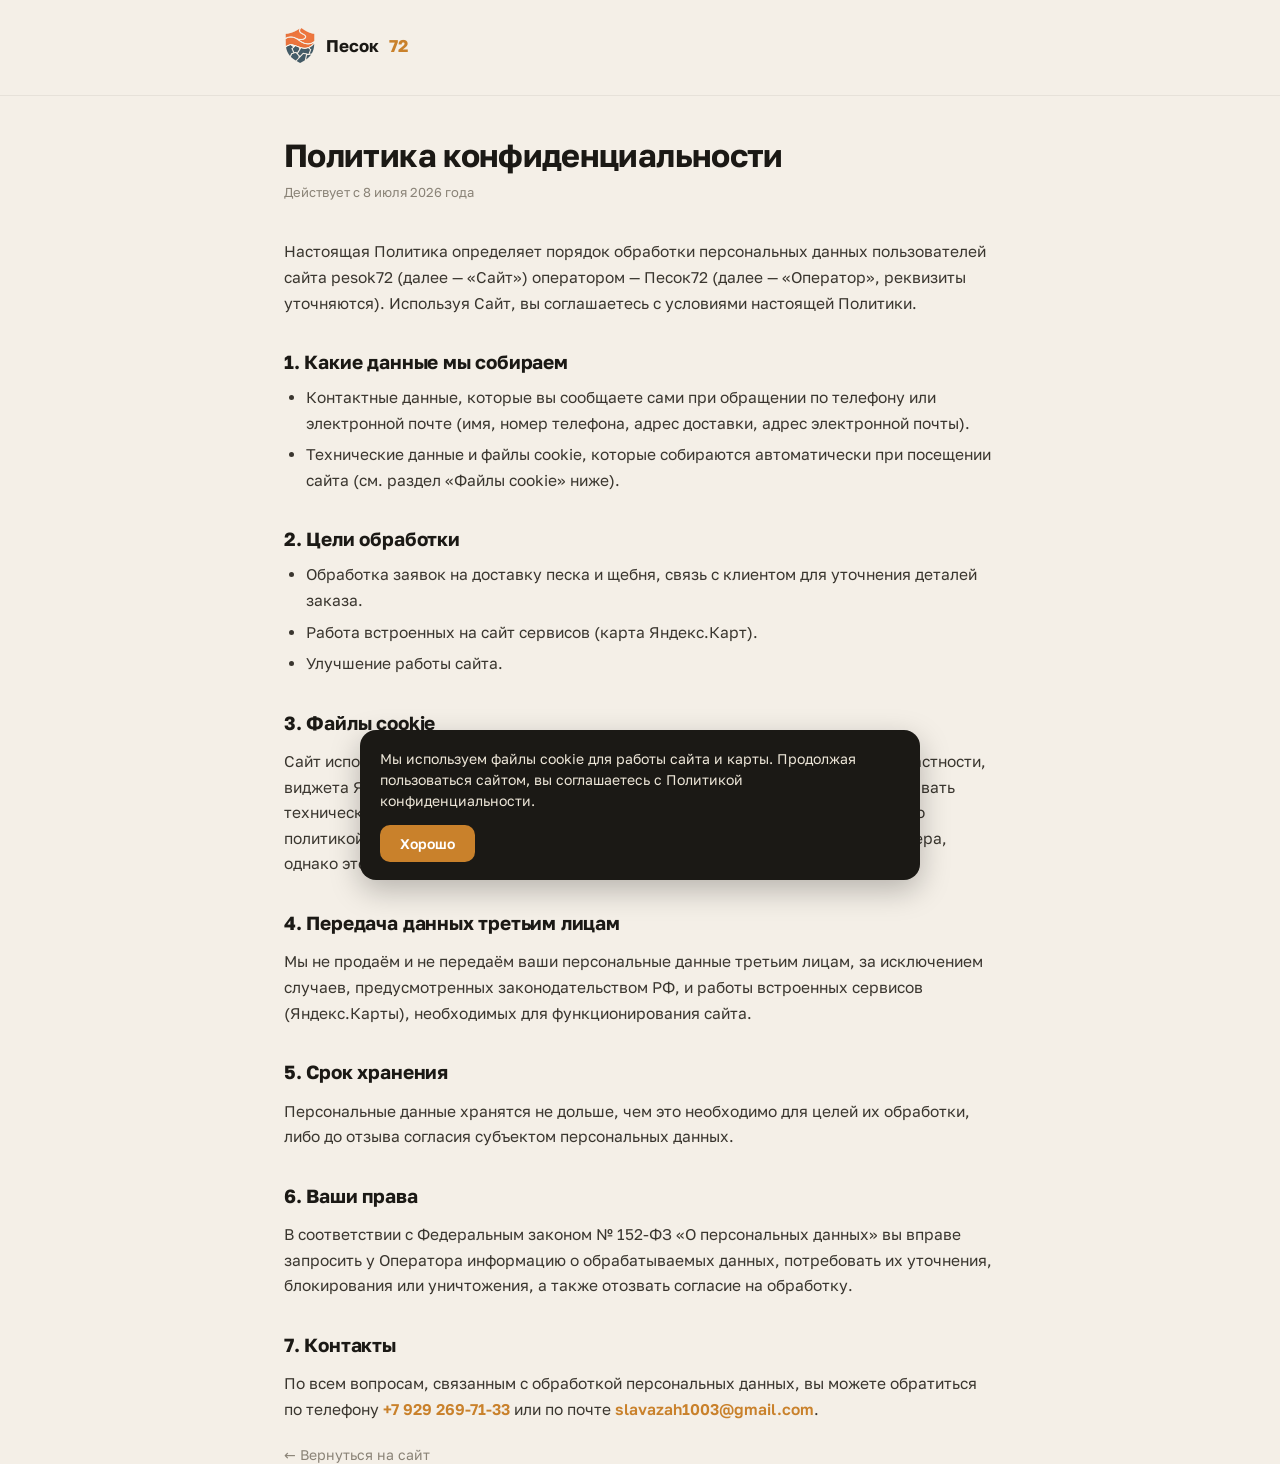
<file: pesok72_src/privacy.html>
<!DOCTYPE html>
<html lang="ru">
<head>
<meta charset="utf-8">
<meta name="viewport" content="width=device-width, initial-scale=1">
<title>Политика конфиденциальности — Песок72</title>
<link rel="icon" type="image/png" href="img/favicon.png">
<link rel="preconnect" href="https://fonts.googleapis.com">
<link rel="preconnect" href="https://fonts.gstatic.com" crossorigin="">
<link rel="stylesheet" href="fonts.css">
<style>
  *{box-sizing:border-box}
  body{margin:0;background:#F4EFE7;color:#1B1915;font-family:'Golos Text',system-ui,sans-serif;-webkit-font-smoothing:antialiased}
  .wrap{max-width:760px;margin:0 auto;padding:0 24px}
  header{padding:26px 0;border-bottom:1px solid rgba(0,0,0,.06);margin-bottom:40px}
  header a{display:inline-flex;align-items:center;gap:10px;text-decoration:none;color:#1B1915;font-weight:700;font-size:17px}
  header img{width:32px;height:39px;object-fit:contain}
  main{padding-bottom:70px}
  h1{font-size:32px;letter-spacing:-.02em;margin:0 0 8px}
  .updated{color:#8A8377;font-size:13px;margin:0 0 36px}
  h2{font-size:19px;margin:34px 0 12px;letter-spacing:-.01em}
  p,li{font-size:15.5px;line-height:1.65;color:#3A362F}
  ul{padding-left:22px;margin:0 0 16px}
  li{margin-bottom:6px}
  a.inline{color:#C9812B;text-decoration:none;font-weight:600}
  a.inline:hover{text-decoration:underline}
  .back{display:inline-block;margin-top:8px;color:#8A8377;text-decoration:none;font-size:14px}
  .back:hover{color:#1B1915}
</style>
</head>
<body>
<header>
  <div class="wrap">
    <a href="preview.html">
      <img src="img/logo.png" alt="Песок72">
      Песок<span style="color:#C9812B">72</span>
    </a>
  </div>
</header>
<main class="wrap">
  <h1>Политика конфиденциальности</h1>
  <p class="updated">Действует с 8 июля 2026 года</p>

  <p>Настоящая Политика определяет порядок обработки персональных данных пользователей сайта pesok72 (далее — «Сайт») оператором — Песок72 (далее — «Оператор», реквизиты уточняются). Используя Сайт, вы соглашаетесь с условиями настоящей Политики.</p>

  <h2>1. Какие данные мы собираем</h2>
  <ul>
    <li>Контактные данные, которые вы сообщаете сами при обращении по телефону или электронной почте (имя, номер телефона, адрес доставки, адрес электронной почты).</li>
    <li>Технические данные и файлы cookie, которые собираются автоматически при посещении сайта (см. раздел «Файлы cookie» ниже).</li>
  </ul>

  <h2>2. Цели обработки</h2>
  <ul>
    <li>Обработка заявок на доставку песка и щебня, связь с клиентом для уточнения деталей заказа.</li>
    <li>Работа встроенных на сайт сервисов (карта Яндекс.Карт).</li>
    <li>Улучшение работы сайта.</li>
  </ul>

  <h2>3. Файлы cookie</h2>
  <p>Сайт использует файлы cookie для корректной работы встроенных сервисов — в частности, виджета Яндекс.Карт, который может устанавливать собственные cookie и передавать технические данные оператору этого сервиса (ООО «Яндекс») в соответствии с его политикой конфиденциальности. Вы можете отключить cookie в настройках браузера, однако это может повлиять на отображение карты.</p>

  <h2>4. Передача данных третьим лицам</h2>
  <p>Мы не продаём и не передаём ваши персональные данные третьим лицам, за исключением случаев, предусмотренных законодательством РФ, и работы встроенных сервисов (Яндекс.Карты), необходимых для функционирования сайта.</p>

  <h2>5. Срок хранения</h2>
  <p>Персональные данные хранятся не дольше, чем это необходимо для целей их обработки, либо до отзыва согласия субъектом персональных данных.</p>

  <h2>6. Ваши права</h2>
  <p>В соответствии с Федеральным законом № 152-ФЗ «О персональных данных» вы вправе запросить у Оператора информацию о обрабатываемых данных, потребовать их уточнения, блокирования или уничтожения, а также отозвать согласие на обработку.</p>

  <h2>7. Контакты</h2>
  <p>По всем вопросам, связанным с обработкой персональных данных, вы можете обратиться по телефону <a class="inline" href="tel:+79292697133">+7 929 269-71-33</a> или по почте <a class="inline" href="mailto:slavazah1003@gmail.com">slavazah1003@gmail.com</a>.</p>

  <a class="back" href="preview.html">← Вернуться на сайт</a>
</main>

<div id="cookie-banner" style="display:none;position:fixed;left:20px;right:20px;bottom:20px;max-width:560px;margin:0 auto;background:#1B1915;color:#EDE6D8;border-radius:16px;padding:18px 20px;box-shadow:0 10px 30px rgba(0,0,0,.25);z-index:9999">
  <div style="font-size:14px;line-height:1.5;margin-bottom:14px">Мы используем файлы cookie для работы сайта и карты. Продолжая пользоваться сайтом, вы соглашаетесь с Политикой конфиденциальности.</div>
  <button id="cookie-accept" style="background:#C9812B;color:#fff;border:none;padding:10px 20px;border-radius:10px;font-weight:600;font-size:14px;cursor:pointer;font-family:inherit">Хорошо</button>
</div>
<script>
  var banner = document.getElementById('cookie-banner');
  if (!localStorage.getItem('cookieConsent')) banner.style.display = 'block';
  document.getElementById('cookie-accept').addEventListener('click', function () {
    localStorage.setItem('cookieConsent', '1');
    banner.style.display = 'none';
  });
</script>
</body>
</html>
</file>
<file: pesok72_src/fonts.css>
/* cyrillic-ext */
@font-face {
  font-family: 'Golos Text';
  font-style: normal;
  font-weight: 400;
  font-display: swap;
  src: url("assets/b374f37b-dc56-4135-b8b4-292a8cdee9e4.woff2") format('woff2');
  unicode-range: U+0460-052F, U+1C80-1C8A, U+20B4, U+2DE0-2DFF, U+A640-A69F, U+FE2E-FE2F;
}
/* cyrillic */
@font-face {
  font-family: 'Golos Text';
  font-style: normal;
  font-weight: 400;
  font-display: swap;
  src: url("assets/083cc2e6-3892-4da8-8079-14f435a5a393.woff2") format('woff2');
  unicode-range: U+0301, U+0400-045F, U+0490-0491, U+04B0-04B1, U+2116;
}
/* latin-ext */
@font-face {
  font-family: 'Golos Text';
  font-style: normal;
  font-weight: 400;
  font-display: swap;
  src: url("assets/0f221654-b571-49b8-a8ad-e664ce86ce39.woff2") format('woff2');
  unicode-range: U+0100-02BA, U+02BD-02C5, U+02C7-02CC, U+02CE-02D7, U+02DD-02FF, U+0304, U+0308, U+0329, U+1D00-1DBF, U+1E00-1E9F, U+1EF2-1EFF, U+2020, U+20A0-20AB, U+20AD-20C0, U+2113, U+2C60-2C7F, U+A720-A7FF;
}
/* latin */
@font-face {
  font-family: 'Golos Text';
  font-style: normal;
  font-weight: 400;
  font-display: swap;
  src: url("assets/64c35da7-6ebe-4c73-81a3-0e8f63fecdbe.woff2") format('woff2');
  unicode-range: U+0000-00FF, U+0131, U+0152-0153, U+02BB-02BC, U+02C6, U+02DA, U+02DC, U+0304, U+0308, U+0329, U+2000-206F, U+20AC, U+2122, U+2191, U+2193, U+2212, U+2215, U+FEFF, U+FFFD;
}
/* cyrillic-ext */
@font-face {
  font-family: 'Golos Text';
  font-style: normal;
  font-weight: 500;
  font-display: swap;
  src: url("assets/b374f37b-dc56-4135-b8b4-292a8cdee9e4.woff2") format('woff2');
  unicode-range: U+0460-052F, U+1C80-1C8A, U+20B4, U+2DE0-2DFF, U+A640-A69F, U+FE2E-FE2F;
}
/* cyrillic */
@font-face {
  font-family: 'Golos Text';
  font-style: normal;
  font-weight: 500;
  font-display: swap;
  src: url("assets/083cc2e6-3892-4da8-8079-14f435a5a393.woff2") format('woff2');
  unicode-range: U+0301, U+0400-045F, U+0490-0491, U+04B0-04B1, U+2116;
}
/* latin-ext */
@font-face {
  font-family: 'Golos Text';
  font-style: normal;
  font-weight: 500;
  font-display: swap;
  src: url("assets/0f221654-b571-49b8-a8ad-e664ce86ce39.woff2") format('woff2');
  unicode-range: U+0100-02BA, U+02BD-02C5, U+02C7-02CC, U+02CE-02D7, U+02DD-02FF, U+0304, U+0308, U+0329, U+1D00-1DBF, U+1E00-1E9F, U+1EF2-1EFF, U+2020, U+20A0-20AB, U+20AD-20C0, U+2113, U+2C60-2C7F, U+A720-A7FF;
}
/* latin */
@font-face {
  font-family: 'Golos Text';
  font-style: normal;
  font-weight: 500;
  font-display: swap;
  src: url("assets/64c35da7-6ebe-4c73-81a3-0e8f63fecdbe.woff2") format('woff2');
  unicode-range: U+0000-00FF, U+0131, U+0152-0153, U+02BB-02BC, U+02C6, U+02DA, U+02DC, U+0304, U+0308, U+0329, U+2000-206F, U+20AC, U+2122, U+2191, U+2193, U+2212, U+2215, U+FEFF, U+FFFD;
}
/* cyrillic-ext */
@font-face {
  font-family: 'Golos Text';
  font-style: normal;
  font-weight: 600;
  font-display: swap;
  src: url("assets/b374f37b-dc56-4135-b8b4-292a8cdee9e4.woff2") format('woff2');
  unicode-range: U+0460-052F, U+1C80-1C8A, U+20B4, U+2DE0-2DFF, U+A640-A69F, U+FE2E-FE2F;
}
/* cyrillic */
@font-face {
  font-family: 'Golos Text';
  font-style: normal;
  font-weight: 600;
  font-display: swap;
  src: url("assets/083cc2e6-3892-4da8-8079-14f435a5a393.woff2") format('woff2');
  unicode-range: U+0301, U+0400-045F, U+0490-0491, U+04B0-04B1, U+2116;
}
/* latin-ext */
@font-face {
  font-family: 'Golos Text';
  font-style: normal;
  font-weight: 600;
  font-display: swap;
  src: url("assets/0f221654-b571-49b8-a8ad-e664ce86ce39.woff2") format('woff2');
  unicode-range: U+0100-02BA, U+02BD-02C5, U+02C7-02CC, U+02CE-02D7, U+02DD-02FF, U+0304, U+0308, U+0329, U+1D00-1DBF, U+1E00-1E9F, U+1EF2-1EFF, U+2020, U+20A0-20AB, U+20AD-20C0, U+2113, U+2C60-2C7F, U+A720-A7FF;
}
/* latin */
@font-face {
  font-family: 'Golos Text';
  font-style: normal;
  font-weight: 600;
  font-display: swap;
  src: url("assets/64c35da7-6ebe-4c73-81a3-0e8f63fecdbe.woff2") format('woff2');
  unicode-range: U+0000-00FF, U+0131, U+0152-0153, U+02BB-02BC, U+02C6, U+02DA, U+02DC, U+0304, U+0308, U+0329, U+2000-206F, U+20AC, U+2122, U+2191, U+2193, U+2212, U+2215, U+FEFF, U+FFFD;
}
/* cyrillic-ext */
@font-face {
  font-family: 'Golos Text';
  font-style: normal;
  font-weight: 700;
  font-display: swap;
  src: url("assets/b374f37b-dc56-4135-b8b4-292a8cdee9e4.woff2") format('woff2');
  unicode-range: U+0460-052F, U+1C80-1C8A, U+20B4, U+2DE0-2DFF, U+A640-A69F, U+FE2E-FE2F;
}
/* cyrillic */
@font-face {
  font-family: 'Golos Text';
  font-style: normal;
  font-weight: 700;
  font-display: swap;
  src: url("assets/083cc2e6-3892-4da8-8079-14f435a5a393.woff2") format('woff2');
  unicode-range: U+0301, U+0400-045F, U+0490-0491, U+04B0-04B1, U+2116;
}
/* latin-ext */
@font-face {
  font-family: 'Golos Text';
  font-style: normal;
  font-weight: 700;
  font-display: swap;
  src: url("assets/0f221654-b571-49b8-a8ad-e664ce86ce39.woff2") format('woff2');
  unicode-range: U+0100-02BA, U+02BD-02C5, U+02C7-02CC, U+02CE-02D7, U+02DD-02FF, U+0304, U+0308, U+0329, U+1D00-1DBF, U+1E00-1E9F, U+1EF2-1EFF, U+2020, U+20A0-20AB, U+20AD-20C0, U+2113, U+2C60-2C7F, U+A720-A7FF;
}
/* latin */
@font-face {
  font-family: 'Golos Text';
  font-style: normal;
  font-weight: 700;
  font-display: swap;
  src: url("assets/64c35da7-6ebe-4c73-81a3-0e8f63fecdbe.woff2") format('woff2');
  unicode-range: U+0000-00FF, U+0131, U+0152-0153, U+02BB-02BC, U+02C6, U+02DA, U+02DC, U+0304, U+0308, U+0329, U+2000-206F, U+20AC, U+2122, U+2191, U+2193, U+2212, U+2215, U+FEFF, U+FFFD;
}
</file>
